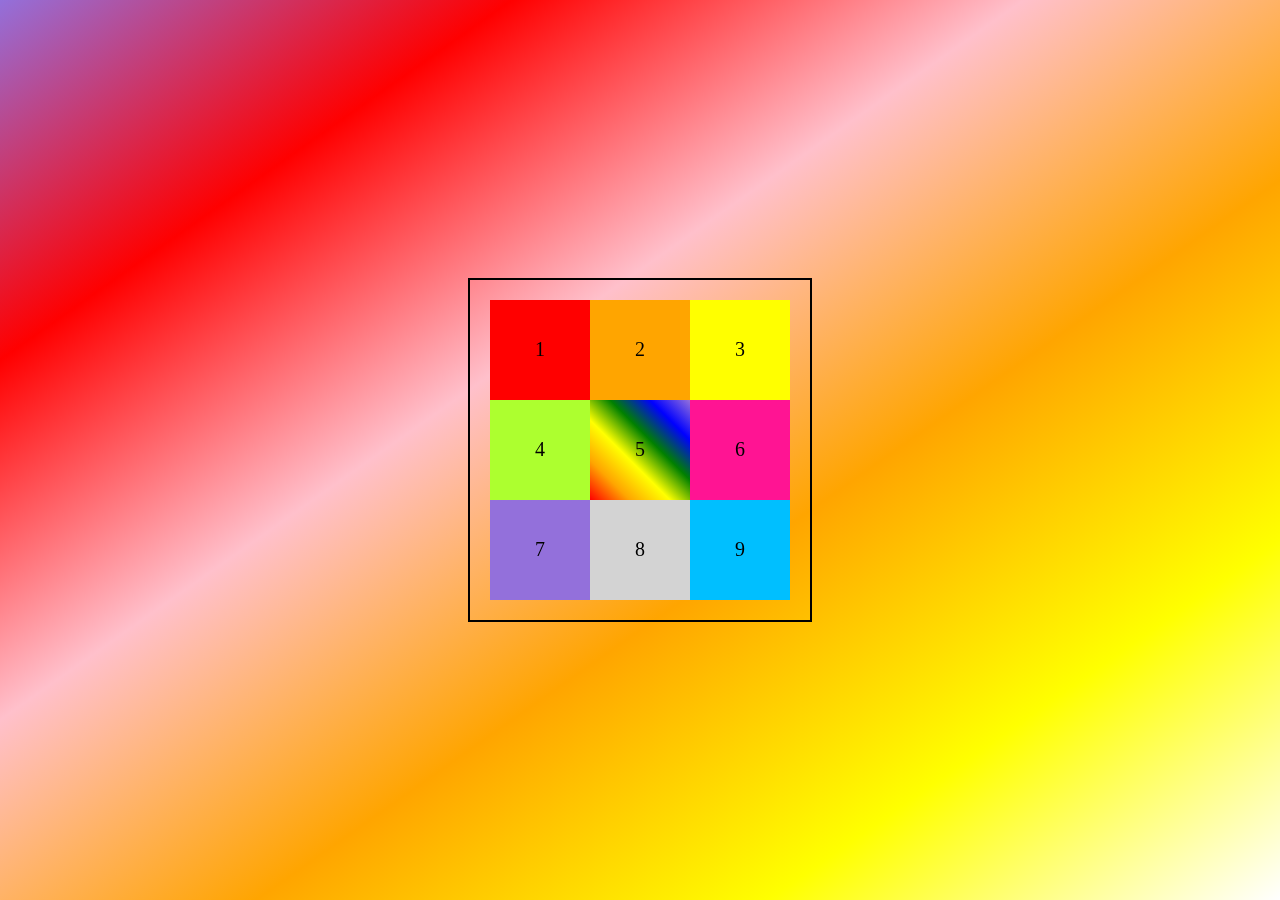
<file: myhtml01/index.html>
<!DOCTYPE html>
<html>

<head>
    <meta charset="utf-8" />
    <meta name="viewport" content="width=device-width, initial-scale=1">
    <title>布局练习</title>
    <link rel="stylesheet" href="css/mycss01.css" />
</head>

<body>
    <div class="content">
        <div class="a">
            <p><a class="one" href="https://baidu.com" target="_blank">1</a></p>
        </div>
        <div class="b">
            <p><a class="two" href="https://bilibili.com" target="_blank">2</a></p>
        </div>
        <div class="c">
            <p><a class="three" href="https://ke.qq.com" target="_blank">3</a></p>
        </div>
        <div class="d">
            <p><a class="four" href="https://zhihu.com" target="_blank">4</a></p>
        </div>
        <div class="e">
            <p><a class="five" href="https://huya.com" target="_blank">5</a></p>
        </div>
        <div class="f">
            <p><a class="six" href="https://yahoo.com" target="_blank">6</a></p>
        </div>
        <div class="g">
            <p><a class="siven" href="https://douyu.com" target="_blank">7</a></p>
        </div>
        <div class="h">
            <p><a class="eight" href="https://qq.com" target="_blank">8</a></p>
        </div>
        <div class="i">
            <p><a class="nine" href="https://dilidili.com" target="_blank">9</a></p>
        </div>
    </div>
</body>

</html>
</file>
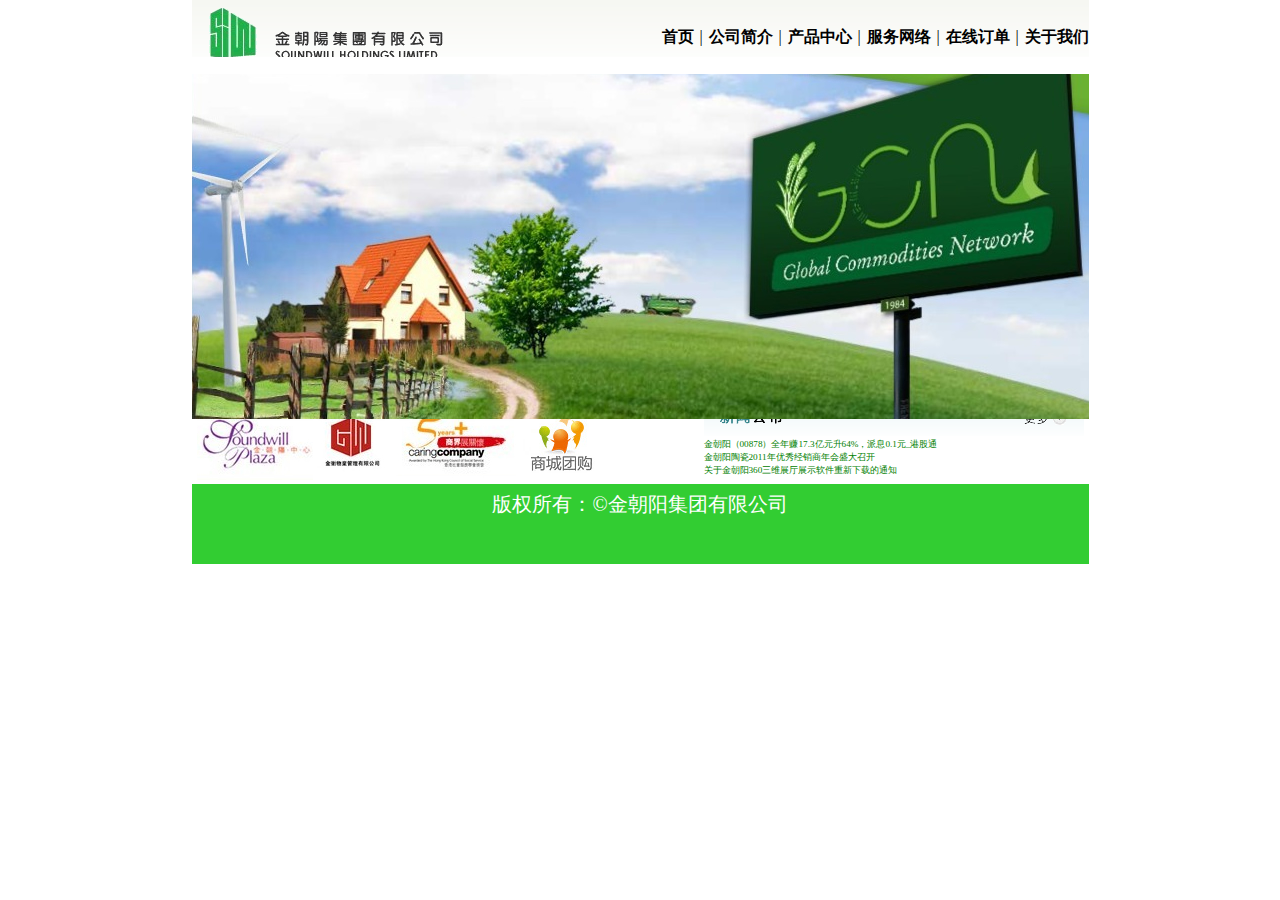
<file: mylianxi01/index.html>
<!DOCTYPE html>
<html>
	<head>
		<meta charset="utf-8" />
		<title>不知道叫啥</title>
		<link rel="stylesheet" type="text/css" href="css/mylianxi01.css"/>
	</head>
	<body>
		<div id="container">
			<div id="nav">
				<ul>
					<li><a href="#">首页</a></li>
					<li class="jl">|</li>
					<li><a href="#">公司简介</a></li>
					<li class="jl">|</li>
					<li><a href="#">产品中心</a></li>
					<li class="jl">|</li>
					<li><a href="#">服务网络</a></li>
					<li class="jl">|</li>
					<li><a href="#">在线订单</a></li>
					<li class="jl">|</li>
					<li><a href="#">关于我们</a></li>
				</ul>
			</div>
			<div id="banner">
				<img src="img/banner.jpg" />
			</div>
			<div id="main">
				<div id="left01">
					<ul>
						<li><img src="img/pro1.jpg"/></li>
						<li><img src="img/pro2.jpg"/></li>
						<li><img src="img/pro3.jpg"/></li>
						<li><img src="img/pro4.jpg"/></li>
					</ul>
				</div>
				<div id="right01">
					<ul>
						<li><img src="img/menu1.gif"/></li>
						<li>金朝阳（00878）全年赚17.3亿元升64%，派息0.1元_港股通</li>
						<li>金朝阳陶瓷2011年优秀经销商年会盛大召开</li>
						<li>关于金朝阳360三维展厅展示软件重新下载的通知</li>
					</ul>
				</div>
			</div>
			<div id="footer">
				<p>版权所有：&copy;金朝阳集团有限公司</p>
			</div>
		</div>
	</body>
</html>
</file>
<file: myhtml01/css/mycss01.css>
html {
    overflow: hidden;
    height: 100%;
    background: linear-gradient(to bottom right, mediumpurple, red, pink, orange, yellow, white);
}


body {
    margin: 0;
    padding: 0px;
}

.header ul {
    list-style-type: none;
    margin: 0px;
    padding: 0px;
    padding-right: 50px;

}

.header li {
    float: left;
    text-decoration: none;
    margin-right: 30px;
}

.content {
    display: block;
    position: absolute;
    top: 50%;
    left: 50%;
    transform: translate3d(-50%, -50%, 0);
    height: 320px;
    width: 320px;
    margin: 0;
    border: 2px solid black;
    padding-left: 20px;
    padding-top: 20px;
}

.a {
    position: relative;
    float: left;
    background-color: red;
    height: 100px;
    width: 100px;
    text-align: center;
}

.b {
    float: left;
    position: relative;
    background-color: orange;
    height: 100px;
    width: 100px;
    text-align: center;
}

.c {
    float: left;
    position: relative;
    background-color: yellow;
    height: 100px;
    width: 100px;
    text-align: center;
}

.d {
    float: left;
    position: relative;
    background-color: greenyellow;
    height: 100px;
    width: 100px;
    text-align: center;
}

.e {
    float: left;
    position: relative;
    background: linear-gradient(to top right, red, orange, yellow, green, blue, mediumpurple);
    height: 100px;
    width: 100px;
    text-align: center;
}

.f {
    float: left;
    position: relative;
    background-color: deeppink;
    height: 100px;
    width: 100px;
    text-align: center;
}

.g {
    float: left;
    position: relative;
    background-color: mediumpurple;
    height: 100px;
    width: 100px;
    text-align: center;
}

.h {
    float: left;
    position: relative;
    background-color: lightgray;
    height: 100px;
    width: 100px;
    text-align: center;
}

.i {
    float: left;
    position: relative;
    background-color: deepskyblue;
    height: 100px;
    width: 100px;
    text-align: center;
}

p {
    position: absolute;
    top: 50%;
    left: 50%;
    transform: translate3d(-50%, -120%, 0);
    text-align: center;
}

a {
    font-size: 1.25rem;
    font-family: 微软雅黑;
    color: #000000;
    text-decoration: none;
}

a:link {
    color: black;
}

a:visited {
    color: purple;

}

a:hover {
    color: white;
}

a:active {
    color: yellow;
}
</file>
<file: mylianxi01/css/mylianxi01.css>
*{
	margin: 0px;
	padding: 0rem;
}
#container{
	background-color: white;
	width: 897px;
	margin: 0px auto;
}
#nav{
	background: url(../img/logo.gif);
	height: 3.5625rem;
	background-repeat: no-repeat;
	background-color: red;
}
#nav ul{
	list-style-type: none;
	float: right;
}
#nav ul li{
	float: left;
	text-align: center;/*设置文本的水平对齐方式，左中右*/
	line-height: 74px;/*设置的是文本的垂直对齐方式，上中下*/
}
#nav ul a{
	font-weight: bold;
}
#nav ul a:link {text-decoration:none;color: black;}
#nav ul a:visited {text-decoration:none;color: green;}
#nav ul a:hover {text-decoration:underline;color: red;}
#nav ul a:active {text-decoration:underline;color: aqua;}
li.jl{
	width: 0.9375rem;
}
#banner{
	width: 897px;
	height: 345px;
}
#main{
	margin: 0.3125rem;
}
#left01{
	align-items: center;
}
#left01 ul li{
	float: left;
	list-style-type: none;
}
#right01{
	float: right;
}
#right01 ul{
	list-style-type: none;
	font-size: 0.575rem;
	color: #008000;
}
#footer{
	background-color: limegreen;
	text-align: center;
	line-height:2.5rem ;
	font-size: 1.25rem;
	clear: both;
	height: 5rem;
	color: #FFFFFF;
}
</file>
